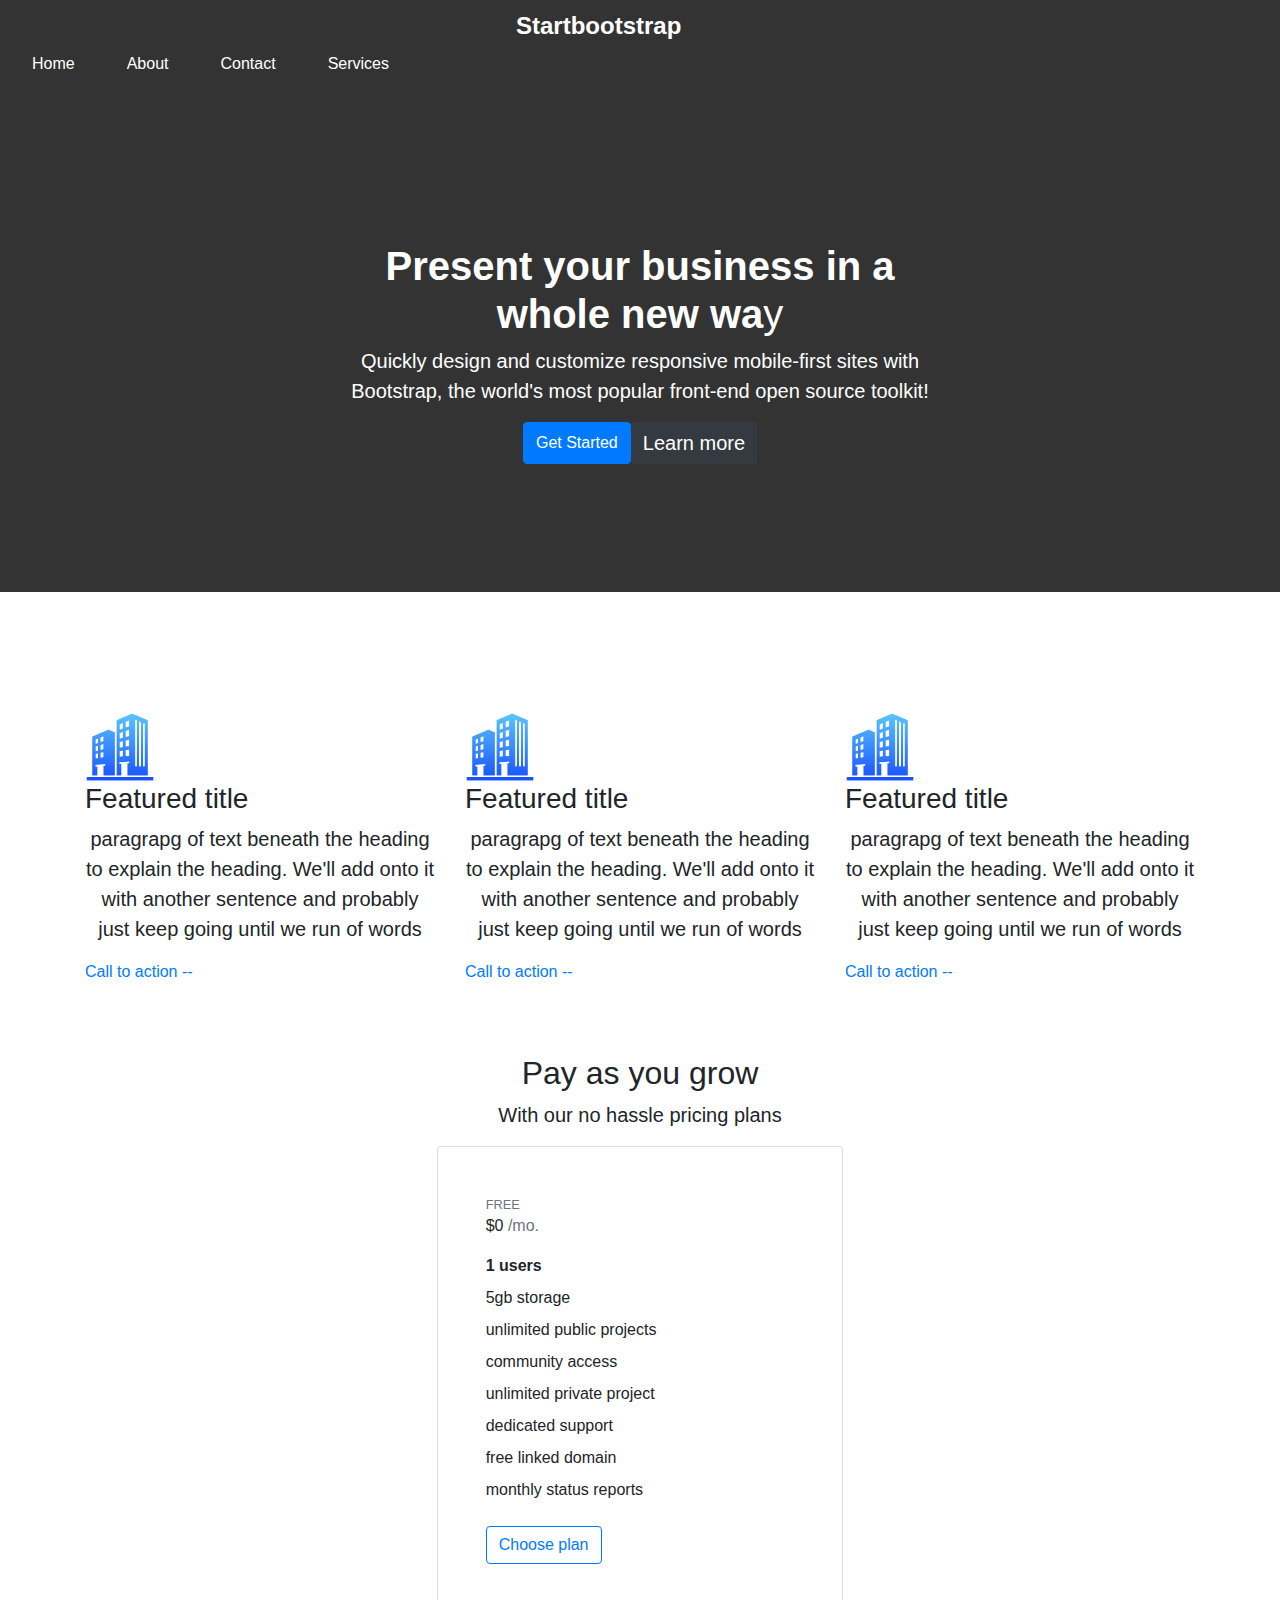
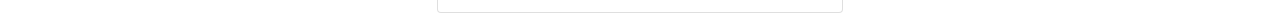
<file: keramika/tiles/youtubeweb.html>
<!DOCTYPE html>
<html lang="en">
<head>
    <meta charset="UTF-8">
    <meta name="viewport" content="width=device-width, initial-scale=1.0">
    <title>Document</title>
    <link rel="stylesheet" href="style.css">
    <link rel="stylesheet" href="https://cdn.jsdelivr.net/npm/bootstrap@4.4.1/dist/css/bootstrap.min.css" integrity="sha384-Vkoo8x4CGsO3+Hhxv8T/Q5PaXtkKtu6ug5TOeNV6gBiFeWPGFN9MuhOf23Q9Ifjh" crossorigin="anonymous">
</head>
<body>
    <div class="navbar">
        <a href="#" class="logo">Startbootstrap</a>
        <div class="nav-links">
            <a href="#">Home</a>
            <a href="#">About</a>
            <a href="#">Contact</a>
            <a href="#">Services</a>
        </div>
    </div>
   <div class="row">
     <div class="col-12">
          <div > <h1> <b>Present your business in a <br>whole new wa</b>y</h1>
        <p> Quickly design and customize responsive mobile-first sites with <br>Bootstrap, the world's most popular front-end open source toolkit! </p>
        <div class="d-grid gap-3 d-sm-flex justify-content-sm-center">
            <button type="button" id="butoni2" class="btn btn-primary">Get Started</button>
            <button type="button" id="butoni3" class="btn btn-dark">Learn more</button>
        </div>
       
        </div>
     </div>
   </div>
         <div class="container">
              <div class="row">
                   <div class="col-4">
                           <img class="image-size" src="residential.png">
                           <h3>Featured title</h3>
                           <p> paragrapg of text beneath the heading to explain the heading. We'll add onto it with another sentence  and probably just keep going until we run of words</p>
                           <a href="#">Call to action --</a>
                   </div>
                   <div class="col-4">
                    <img class="image-size" src="residential.png">
                    <h3>Featured title</h3>
                    <p> paragrapg of text beneath the heading to explain the heading. We'll add onto it with another sentence  and probably just keep going until we run of words</p>
                    <a href="#">Call to action --</a>
            </div>
            <div class="col-4">
                <img class="image-size" src="residential.png">
                <h3>Featured title</h3>
                <p> paragrapg of text beneath the heading to explain the heading. We'll add onto it with another sentence  and probably just keep going until we run of words</p>
                <a href="#">Call to action --</a>
        </div>
              </div>
         </div>
            <h2>Pay as you grow</h2>
            <p id="paragrphi2"> With our no hassle pricing plans</p>
                 <div class="row display-flex justify-content-center">
                      <div class="col-lg-4 col-xl-4">
                         <div class="card mb-5 mb-xl-0 display-flex">
                              <div class="card-body p-5 display-flex">
                                 <div class="small text-uppercase fw-bold text-muted display-flex">Free</div>
                                 <div class="mb-3">
                                    <span class="diplay-4 fw-bold">$0</span>
                                    <span class="text-muted">/mo.</span>
                                 </div>
                                 <ul class="list-unstyled mb-4">
                                    <li class="mb-2"><i class="bi bi-check text-primary"></i> <strong>1 users</strong></li>
                                    <li class="mb-2"><i class="bi bi-check text-primary"></i> 5gb storage</li>
                                    <li class="mb-2"><i class="bi bi-check text-primary"></i> unlimited public projects</li>
                                    <li class="mb-2"><i class="bi bi-check text-primary"></i> community access</li>
                                    <li class="mb-2"><i class="bi bi-x"></i> unlimited private project</li>
                                    <li class="mb-2"><i class="bi bi-x"></i>dedicated support</li>
                                    <li class="mb-2"><i class="bi bi-x"></i> free linked domain</li>
                                    <li class="mb-2"><i class="bi bi-x"></i> monthly status reports</li>
                                 </ul>
                                 <div class="d-grid">
                                    <a class="btn btn-outline-primary" href="#">Choose plan</a>
                                 </div>
                                 </div>
                              
                        </div>
                       
                      
                      </div>
                 </div>
</body>
</html>
</file>
<file: keramika/tiles/style.css>
body {
    margin: 0;
    font-family: Arial, Helvetica, sans-serif;
}
.navbar {
    display: flex;
    
    align-items: center;
    background-color: #333;
    padding: 10px;
}
.navbar .logo {
    color: white;
    font-size: 24px;
    font-weight: bold;
    text-decoration: none;
    align-items: center;
    padding-left: 500px;
}
.navbar .nav-links {
    display: flex;
    gap: 20px;
    justify-content: center;
    padding-right: 500px;
}
.navbar .nav-links a {
    color: white;
    text-decoration: none;
    padding: 8px 16px;
}
.navbar .nav-links a:hover {
    background-color: #575757;
    border-radius: 4px;
}

.navbar .search-container input[type="text"] {
    padding: 6px;
    border: none;
    border-radius: 4px;
}

.navbar .search-container button:hover {
    background-color: #444;
}
.col-12 {
    color: white;
    background-color: #333;
    height: 500px;
}
h1 {
    text-align: center;
    padding-top: 150px;
    font-size: 120px;
    font-family: Arial, Helvetica, sans-serif;
}
p {
    text-align: center;
    font-size: 20px;
}
.button {
    padding-left: 50px;
}
#butoni2 {
  object-fit: contain;
}
#butoni3 {
    border: white 1px;
   border-radius: 2px;
   font-size: 20px;
   
}
.image-size {
    width: 20%;
}
.container {
    padding-top: 120px;
}
h2 {
    padding-top: 70px;
   text-align: center;
}
</file>
